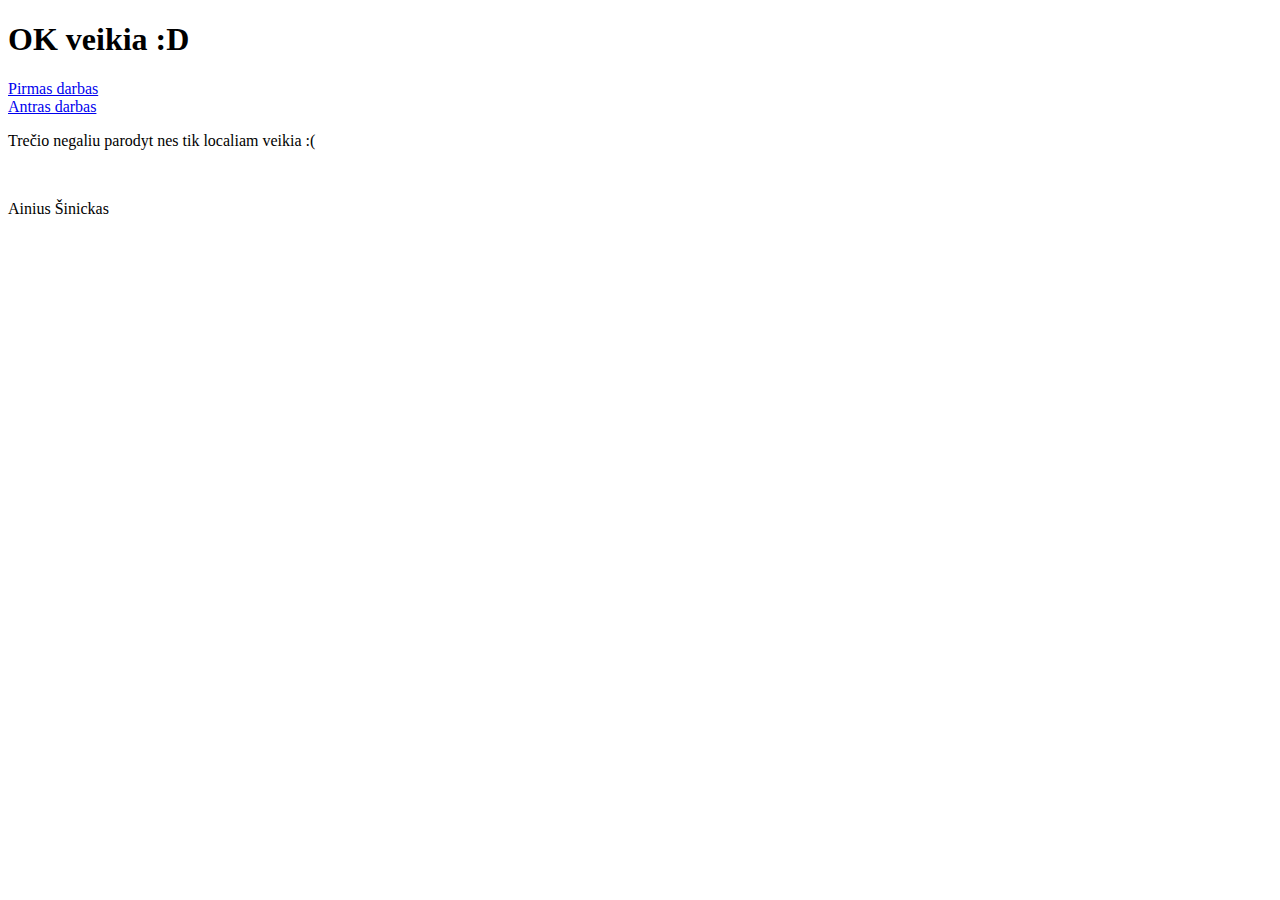
<file: index.html>
<!DOCTYPE html>

<head>

</head>

<body>
	<h1>OK veikia :D</h1>
	<a href="https://sanciusargas.github.io/rusiavimo%20daiktas/index.html">Pirmas darbas</a>
	<br>
	<a href="http://justinopuslapis.ddns.net/ziurkenas/">Antras darbas</a>
	<p>Trečio negaliu parodyt nes tik localiam veikia :( </p>
	<br>
	<p>Ainius Šinickas</p>
</body>

</html>
</file>
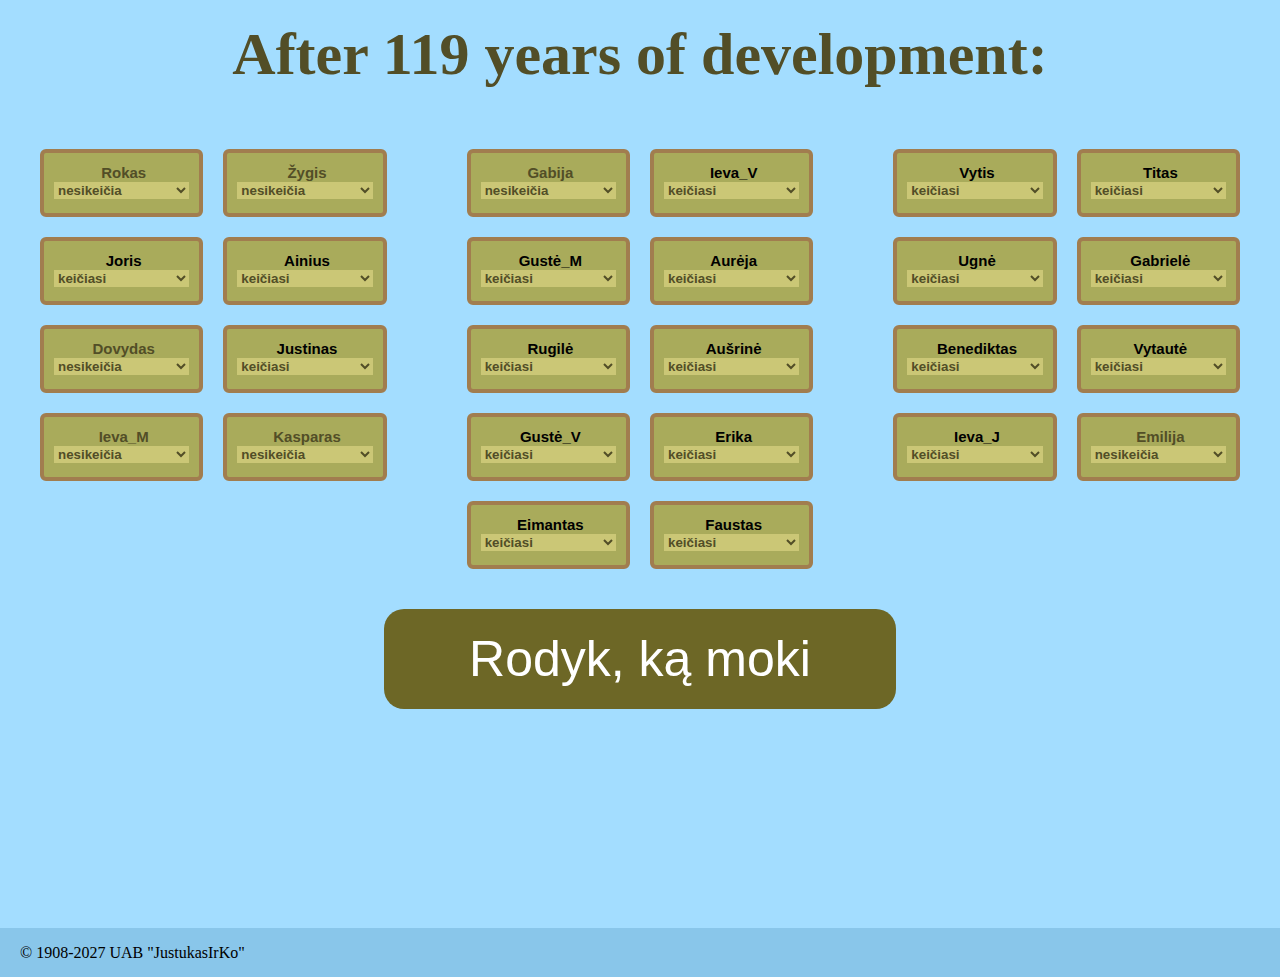
<file: rusiavimo daiktas/index.html>
﻿<!DOCTYPE html PUBLIC "-//W3C//DTD XHTML 1.0 Transitional//EN" "http://www.w3.org/TR/xhtml1/DTD/xhtml1-transitional.dtd">
<html xmlns="http://www.w3.org/1999/xhtml">

<head>
<meta content="text/html; charset=utf-8" http-equiv="Content-Type" />
<title>Rušiavimas</title>
<link href="style.css" rel="stylesheet" type="text/css">
<script type="text/javascript" src="scripts.js"></script>
</head>
<body>
<div id="page-container">
<h1 id="title">After 20 years of development:</h1>

<div class="klase">
<div class="eile">
	<div class="suolas">
		<div class="vieta">
			<input type="text" name="vardas" value="Rokas" id="1"><br>
			<select class="pasirinkimai" id="51" onchange="pasikeite()">
		    	<option>keičiasi</option>
		    	<option selected>nesikeičia</option>
				<option>nėra mokykloj</option>
			</select>
		</div>
		<div class="vieta">
			<input type="text" name="vardas" value="Žygis" id="2"><br>
			<select class="pasirinkimai" id="52" onchange="pasikeite()">
		    	<option>keičiasi</option>
		    	<option selected>nesikeičia</option>
				<option>nėra mokykloj</option>
			</select>
		</div>
	</div>
	<div class="suolas">
		<div class="vieta">
			<input type="text" name="vardas" value="Joris" id="7"><br>
			<select class="pasirinkimai" id="57" onchange="pasikeite()">
		    	<option selected>keičiasi</option>
		    	<option>nesikeičia</option>
				<option>nėra mokykloj</option>
			</select>
		</div>
		<div class="vieta">
			<input type="text" name="vardas" value="Ainius" id="8"><br>
			<select class="pasirinkimai" id="58" onchange="pasikeite()">
		    	<option selected>keičiasi</option>
		    	<option>nesikeičia</option>
				<option>nėra mokykloj</option>
			</select>
		</div>
	</div>
	<div class="suolas">
		<div class="vieta">
			<input type="text" name="vardas" value="Dovydas" id="13"><br>
			<select class="pasirinkimai" id="63" onchange="pasikeite()">
		    	<option>keičiasi</option>
		    	<option selected>nesikeičia</option>
				<option>nėra mokykloj</option>
			</select>
		</div>
		<div class="vieta">
			<input type="text" name="vardas" value="Justinas" id="14"><br>
			<select class="pasirinkimai" id="64" onchange="pasikeite()">
		    	<option selected>keičiasi</option>
		    	<option>nesikeičia</option>
				<option>nėra mokykloj</option>
			</select>
		</div>
	</div>
	<div class="suolas">
		<div class="vieta">
			<input type="text" name="vardas" value="Ieva_M" id="19"><br>
			<select class="pasirinkimai" id="69" onchange="pasikeite()">
		    	<option>keičiasi</option>
		    	<option selected>nesikeičia</option>
				<option>nėra mokykloj</option>
			</select>
		</div>
		<div class="vieta">
			<input type="text" name="vardas" value="Kasparas" id="20"><br>
			<select class="pasirinkimai" id="70" onchange="pasikeite()">
		    	<option>keičiasi</option>
		    	<option selected>nesikeičia</option>
				<option>nėra mokykloj</option>
			</select>
		</div>
	</div>
</div>
<div class="eile">
	<div class="suolas">
		<div class="vieta">
			<input type="text" name="vardas" value="Gabija" id="3"><br>
			<select class="pasirinkimai" id="53" onchange="pasikeite()">
		    	<option>keičiasi</option>
		    	<option selected>nesikeičia</option>
				<option>nėra mokykloj</option>
			</select>
		</div>
		<div class="vieta">
			<input type="text" name="vardas" value="Ieva_V" id="4"><br>
			<select class="pasirinkimai" id="54" onchange="pasikeite()">
		    	<option selected>keičiasi</option>
		    	<option>nesikeičia</option>
				<option>nėra mokykloj</option>
			</select>
		</div>
	</div>
	<div class="suolas">
		<div class="vieta">
			<input type="text" name="vardas" value="Gustė_M" id="9"><br>
			<select class="pasirinkimai" id="59" onchange="pasikeite()">
		    	<option selected>keičiasi</option>
		    	<option>nesikeičia</option>
				<option>nėra mokykloj</option>
			</select>
		</div>
		<div class="vieta">
			<input type="text" name="vardas" value="Aurėja" id="10"><br>
			<select class="pasirinkimai" id="60" onchange="pasikeite()">
		    	<option selected>keičiasi</option>
		    	<option>nesikeičia</option>
				<option>nėra mokykloj</option>
			</select>
		</div>
	</div>
	<div class="suolas">
		<div class="vieta">
			<input type="text" name="vardas" value="Rugilė" id="15"><br>
			<select class="pasirinkimai" id="65" onchange="pasikeite()">
		    	<option selected>keičiasi</option>
		    	<option>nesikeičia</option>
				<option>nėra mokykloj</option>
			</select>
		</div>
		<div class="vieta">
			<input type="text" name="vardas" value="Aušrinė" id="16"><br>
			<select class="pasirinkimai" id="66" onchange="pasikeite()">
		    	<option selected>keičiasi</option>
		    	<option>nesikeičia</option>
				<option>nėra mokykloj</option>
			</select>
		</div>
	</div>
	<div class="suolas">
		<div class="vieta">
			<input type="text" name="vardas" value="Gustė_V" id="21"><br>
			<select class="pasirinkimai" id="71" onchange="pasikeite()">
		    	<option selected>keičiasi</option>
		    	<option>nesikeičia</option>
				<option>nėra mokykloj</option>
			</select>
		</div>
		<div class="vieta">
			<input type="text" name="vardas" value="Erika" id="22"><br>
			<select class="pasirinkimai" id="72" onchange="pasikeite()">
		    	<option selected>keičiasi</option>
		    	<option>nesikeičia</option>
				<option>nėra mokykloj</option>
			</select>
		</div>
	</div>
	<div class="suolas">
		<div class="vieta">
			<input type="text" name="vardas" value="Eimantas" id="25"><br>
			<select class="pasirinkimai" id="75" onchange="pasikeite()">
		    	<option selected>keičiasi</option>
		    	<option>nesikeičia</option>
				<option>nėra mokykloj</option>
			</select>
		</div>
		<div class="vieta">
			<input type="text" name="vardas" value="Faustas" id="26"><br>
			<select class="pasirinkimai" id="76" onchange="pasikeite()">
		    	<option selected>keičiasi</option>
		    	<option>nesikeičia</option>
				<option>nėra mokykloj</option>
			</select>
		</div>
	</div>
</div>
<div class="eile">
	<div class="suolas">
		<div class="vieta">
			<input type="text" name="vardas" value="Vytis" id="5"><br>
			<select class="pasirinkimai" id="55" onchange="pasikeite()">
		    	<option selected>keičiasi</option>
		    	<option>nesikeičia</option>
				<option>nėra mokykloj</option>
			</select>
		</div>
		<div class="vieta">
			<input type="text" name="vardas" value="Titas" id="6"><br>
			<select class="pasirinkimai" id="56" onchange="pasikeite()">
		    	<option selected>keičiasi</option>
		    	<option>nesikeičia</option>
				<option>nėra mokykloj</option>
			</select>
		</div>
	</div>
	<div class="suolas">
		<div class="vieta">
			<input type="text" name="vardas" value="Ugnė" id="11"><br>
			<select class="pasirinkimai" id="61" onchange="pasikeite()">
		    	<option selected>keičiasi</option>
		    	<option>nesikeičia</option>
				<option>nėra mokykloj</option>
			</select>
		</div>
		<div class="vieta">
			<input type="text" name="vardas" value="Gabrielė" id="12"><br>
			<select class="pasirinkimai" id="62" onchange="pasikeite()">
		    	<option selected>keičiasi</option>
		    	<option>nesikeičia</option>
				<option>nėra mokykloj</option>
			</select>
		</div>
	</div>
	<div class="suolas">
		<div class="vieta">
			<input type="text" name="vardas" value="Benediktas" id="17"><br>
			<select class="pasirinkimai" id="67" onchange="pasikeite()">
		    	<option selected>keičiasi</option>
		    	<option>nesikeičia</option>
				<option>nėra mokykloj</option>
			</select>
		</div>
		<div class="vieta">
			<input type="text" name="vardas" value="Vytautė" id="18"><br>
			<select class="pasirinkimai" id="68" onchange="pasikeite()">
		    	<option selected>keičiasi</option>
		    	<option>nesikeičia</option>
				<option>nėra mokykloj</option>
			</select>
		</div>
	</div>
	<div class="suolas">
		<div class="vieta">
			<input type="text" name="vardas" value="Ieva_J" id="23"><br>
			<select class="pasirinkimai" id="73" onchange="pasikeite()">
		    	<option selected>keičiasi</option>
		    	<option>nesikeičia</option>
				<option>nėra mokykloj</option>
			</select>
		</div>
		<div class="vieta">
			<input type="text" name="vardas" value="Emilija" id="24"><br>
			<select class="pasirinkimai" id="74" onchange="pasikeite()">
		    	<option>keičiasi</option>
		    	<option selected>nesikeičia</option>
				<option>nėra mokykloj</option>
			</select>
		</div>
	</div>
</div>
</div>


<div class="submitinimas">
<input type="submit" value="Rodyk, ką moki" onclick="jau()" id="submit1">
</div>

<footer>
	<p id="data">© 2001-2021 UAB "JustukasIrKo"</p>
</footer>
</div>
</body>

</html>
</file>
<file: rusiavimo daiktas/style.css>
﻿h1 {
	margin: 0;
	padding: 20px;
	text-align: center;
	color: #524e27;
	font-size: 60px;
}

.klase {
	display: flex;
  	align-items: top;
  	
}


.eile {
	margin: 30px;
	//border: 2px solid black;
	width: 33%;
}


.suolas {
	//border: 2px solid black;
	width: 100%;
	display: flex;
  	align-items: center;
}


.vieta {
	padding: 10px;
	margin: 10px;
	border: 4px solid #a17d4f;
	width: 50%;
	height: 40px;
	border-radius: 6px;
	background-color: #a9ab5b;
}

input[type=text] {
	font-weight: 800;
	width: 100%;
	text-align: center;
	border: none;
	background-color: #a9ab5b;
	color: #524e27;
	font-size: 15px;
}

.submitinimas {
	width: auto;
  	padding-left: 30%;
  	padding-right: 30%;
}

input[type=submit] {
	width: 100%;
	height: 100px;
	border: none;
	text-align: center;
	background-color: #6d6726;
	border-radius: 20px;
	color: white;
	font-size: 50px;
}


.pasirinkimai {
	font-weight: 550;
	width: 100%;
	background-color: #e0d9879e;
	color: #524e27;
	border: none;
}

html, body {
   margin:0;
   padding:0;
   height:100%;
   background-color: #a3ddff;
}

#page-container {
  position: relative;
  min-height: 100%;
  padding-bottom: 6%;
}


footer {
   position: absolute;
   bottom: 0;
   width: 100%;
   height: 5%;   /* Height of the footer */
   background-color: #89c6ea;
}

p {
	padding-left: 20px;
}
</file>
